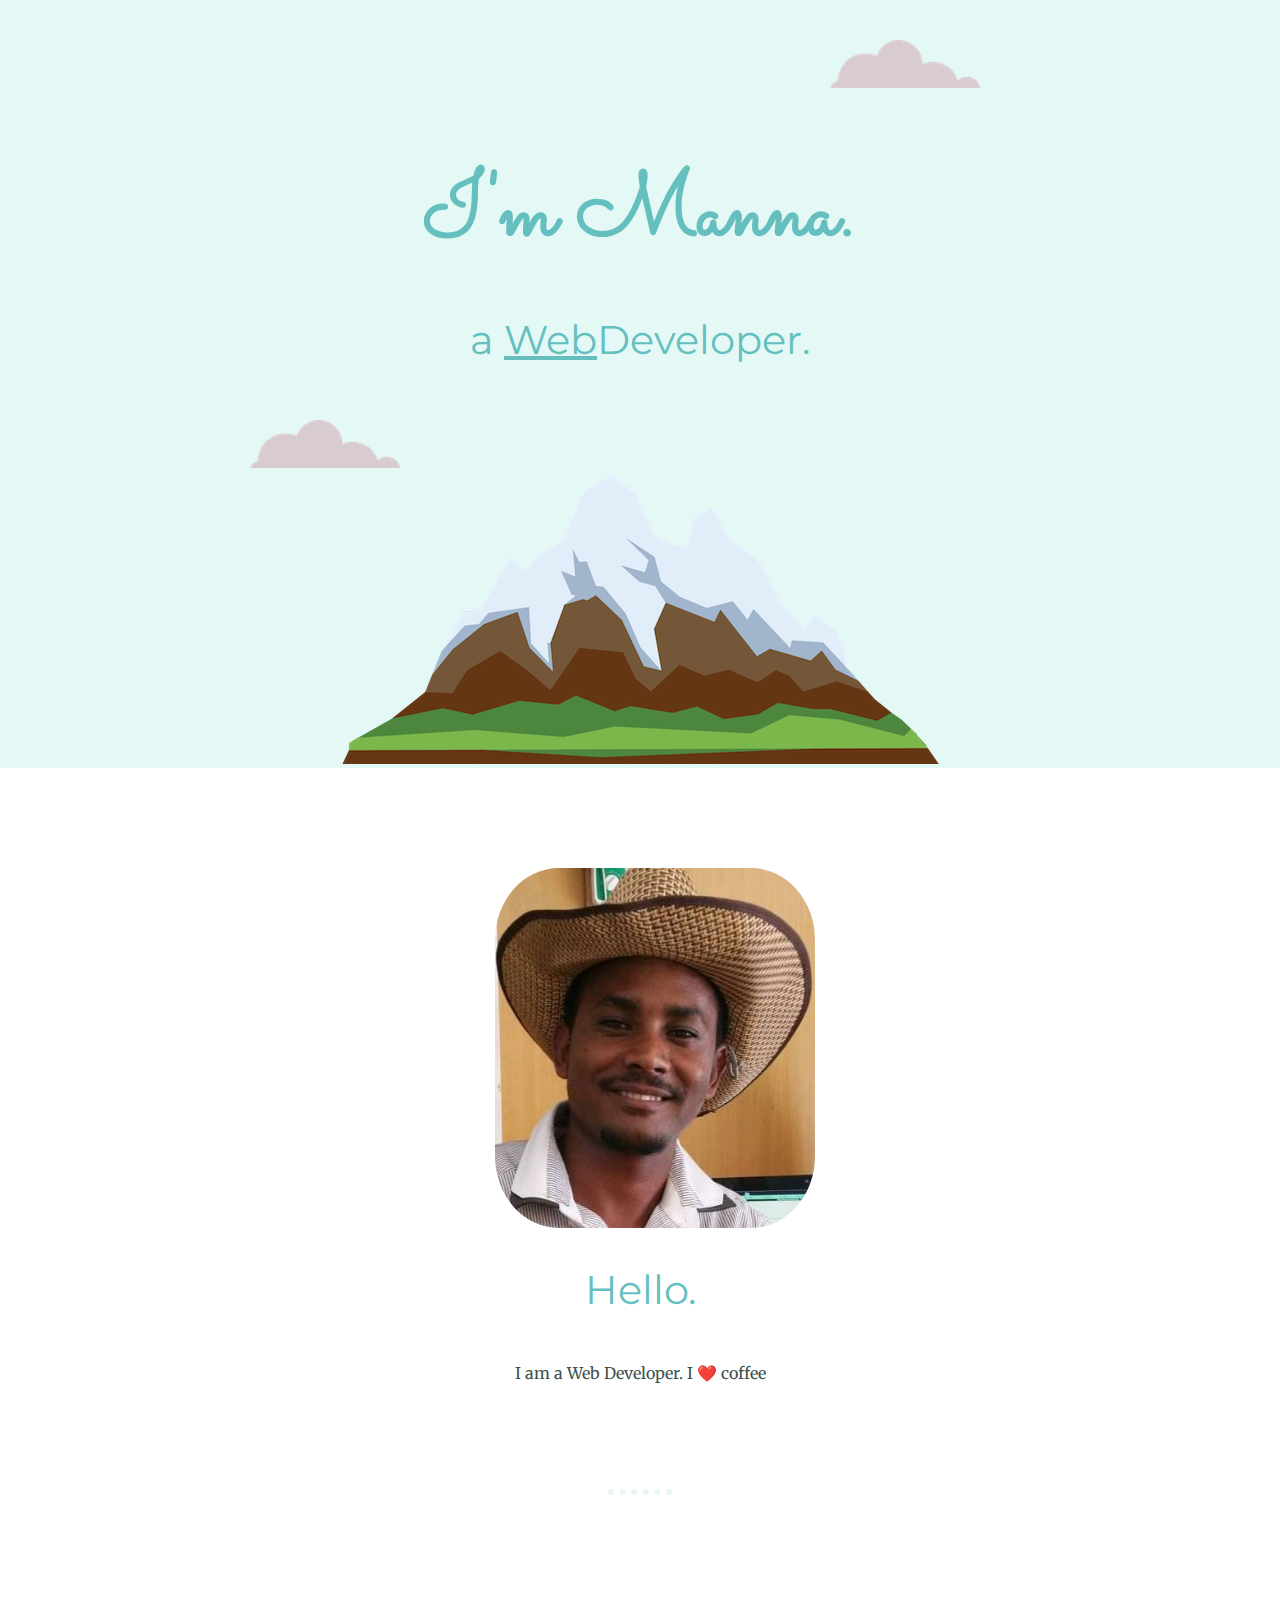
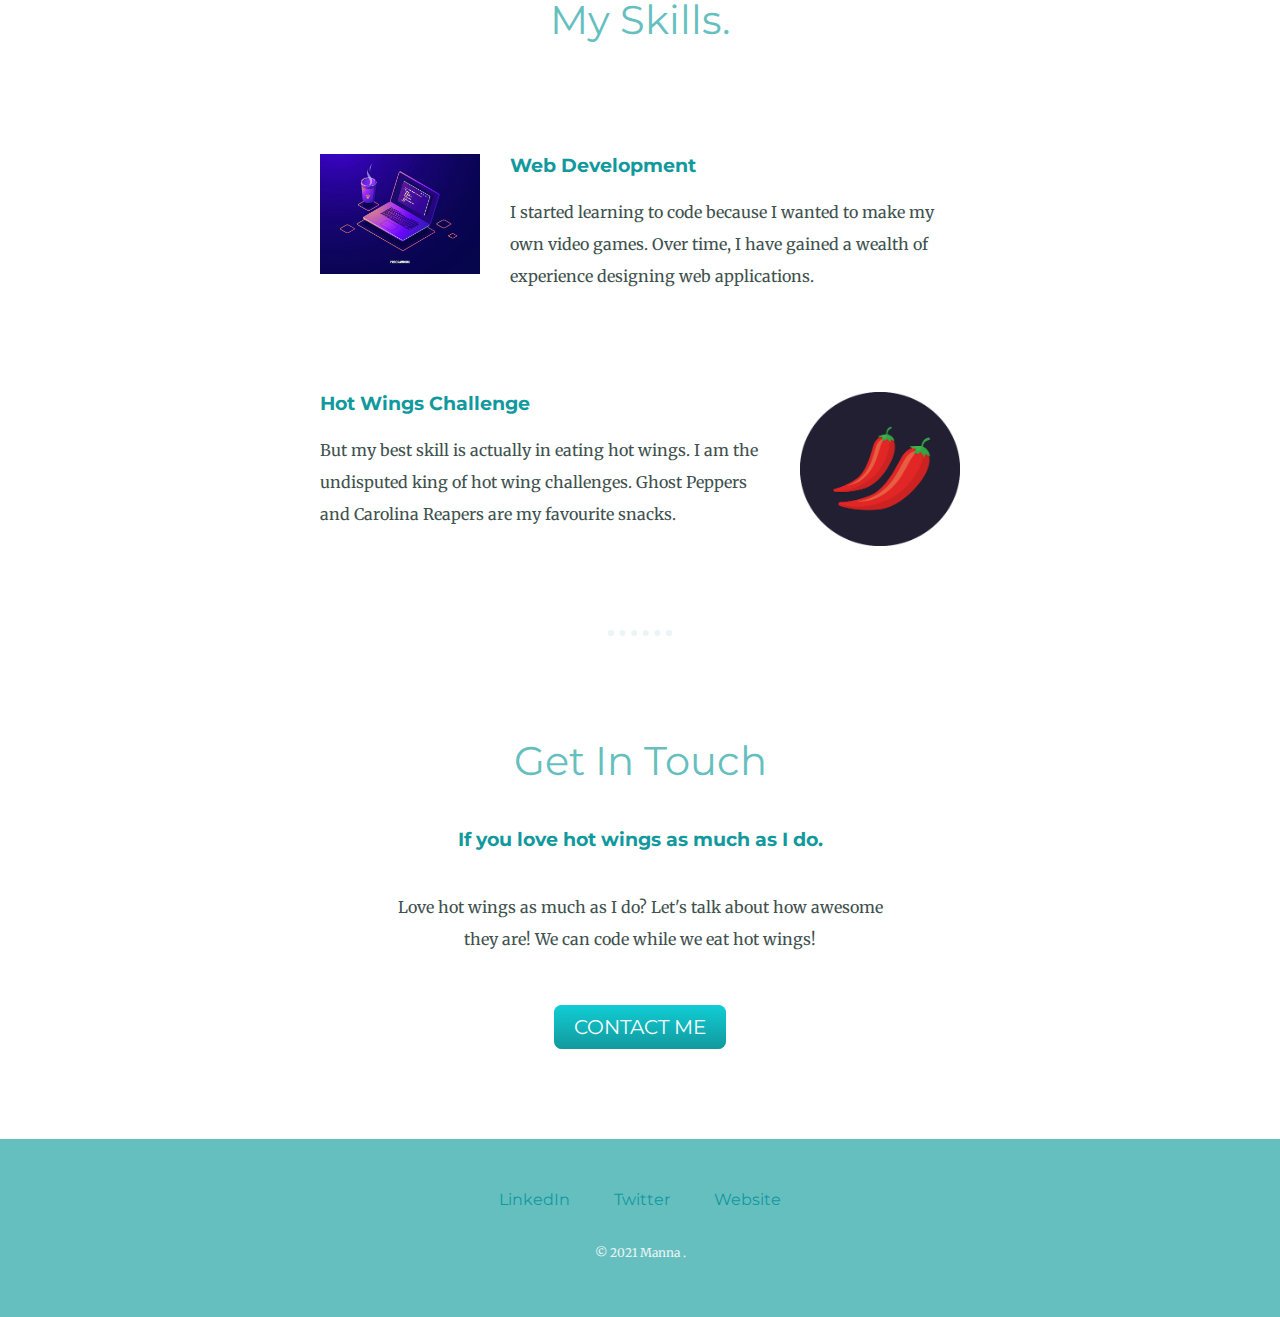
<file: index.html>
<!DOCTYPE html>
<html>

<head>
  <meta charset="utf-8">
  <title>Manna Hailemariam</title>
  <link rel="stylesheet" href="css/styles.css">
  <link href="https://fonts.googleapis.com/css?family=Merriweather|Montserrat|Sacramento" rel="stylesheet">
  <link rel="icon" href="favicon.ico">
</head>

<body>
  <div class="top-container">
    <img class="top-cloud" src="images/cloud.png" alt="cloud">
    <div class="title-text">
      <h1>I'm Manna.</h1>
      <h2>a <span class="pro">Web</span>Developer.</h2>
    </div>
    <img class="bottom-cloud" src="images/cloud.png" alt="cloud">
    <img class="mountain" src="images/mountain.png" alt="mountain-img">
  </div>

  <div class="middle-container">
    <div class="profile">
      <img class="manex" src="images/manna.png" alt="manna-profile-img">
      <h2>Hello.</h2>
      <p class="intro">I am a Web Developer. I ❤️ coffee </p>
    </div>
    <hr>
    <div class="skills">
      <h2>My Skills.</h2>
      <div class="skill-row">
        <img class="code-img" src="images/code.png" alt="code-img">

        <h3>Web Development</h3>
        <p>I started learning to code because I wanted to make my own video games. Over time, I
          have gained a wealth of experience designing web applications.</p>

      </div>
      <div class="skill-row">
        <img class="chilli-img" src="images/chillies.png" alt="chillies-img">

        <h3>Hot Wings Challenge</h3>
        <p>But my best skill is actually in eating hot wings. I am the undisputed king of hot wing challenges. Ghost
          Peppers and Carolina Reapers are my favourite snacks.</p>

      </div>
    </div>
    <hr>
    <div class="contact-me">
      <h2>Get In Touch</h2>
      <h3>If you love hot wings as much as I do.</h3>
      <p class="contact-message">Love hot wings as much as I do? Let's talk about how awesome they are! We can code
        while we eat hot wings!</p>
      <a class="btn" href="mailto:lifehm96@gmail.com.com">CONTACT ME</a>
    </div>
  </div>


  <div class="bottom-container">
    <a class="footer-link" href="https://www.linkedin.com/in/angela-yu-963a584b/">LinkedIn</a>
    <a class="footer-link" href="https://twitter.com/yu_angela">Twitter</a>
    <a class="footer-link" href="https://www.appbrewery.co/">Website</a>
    <p class="copyright">© 2021 Manna .</p>
  </div>
</body>

</html>
</file>
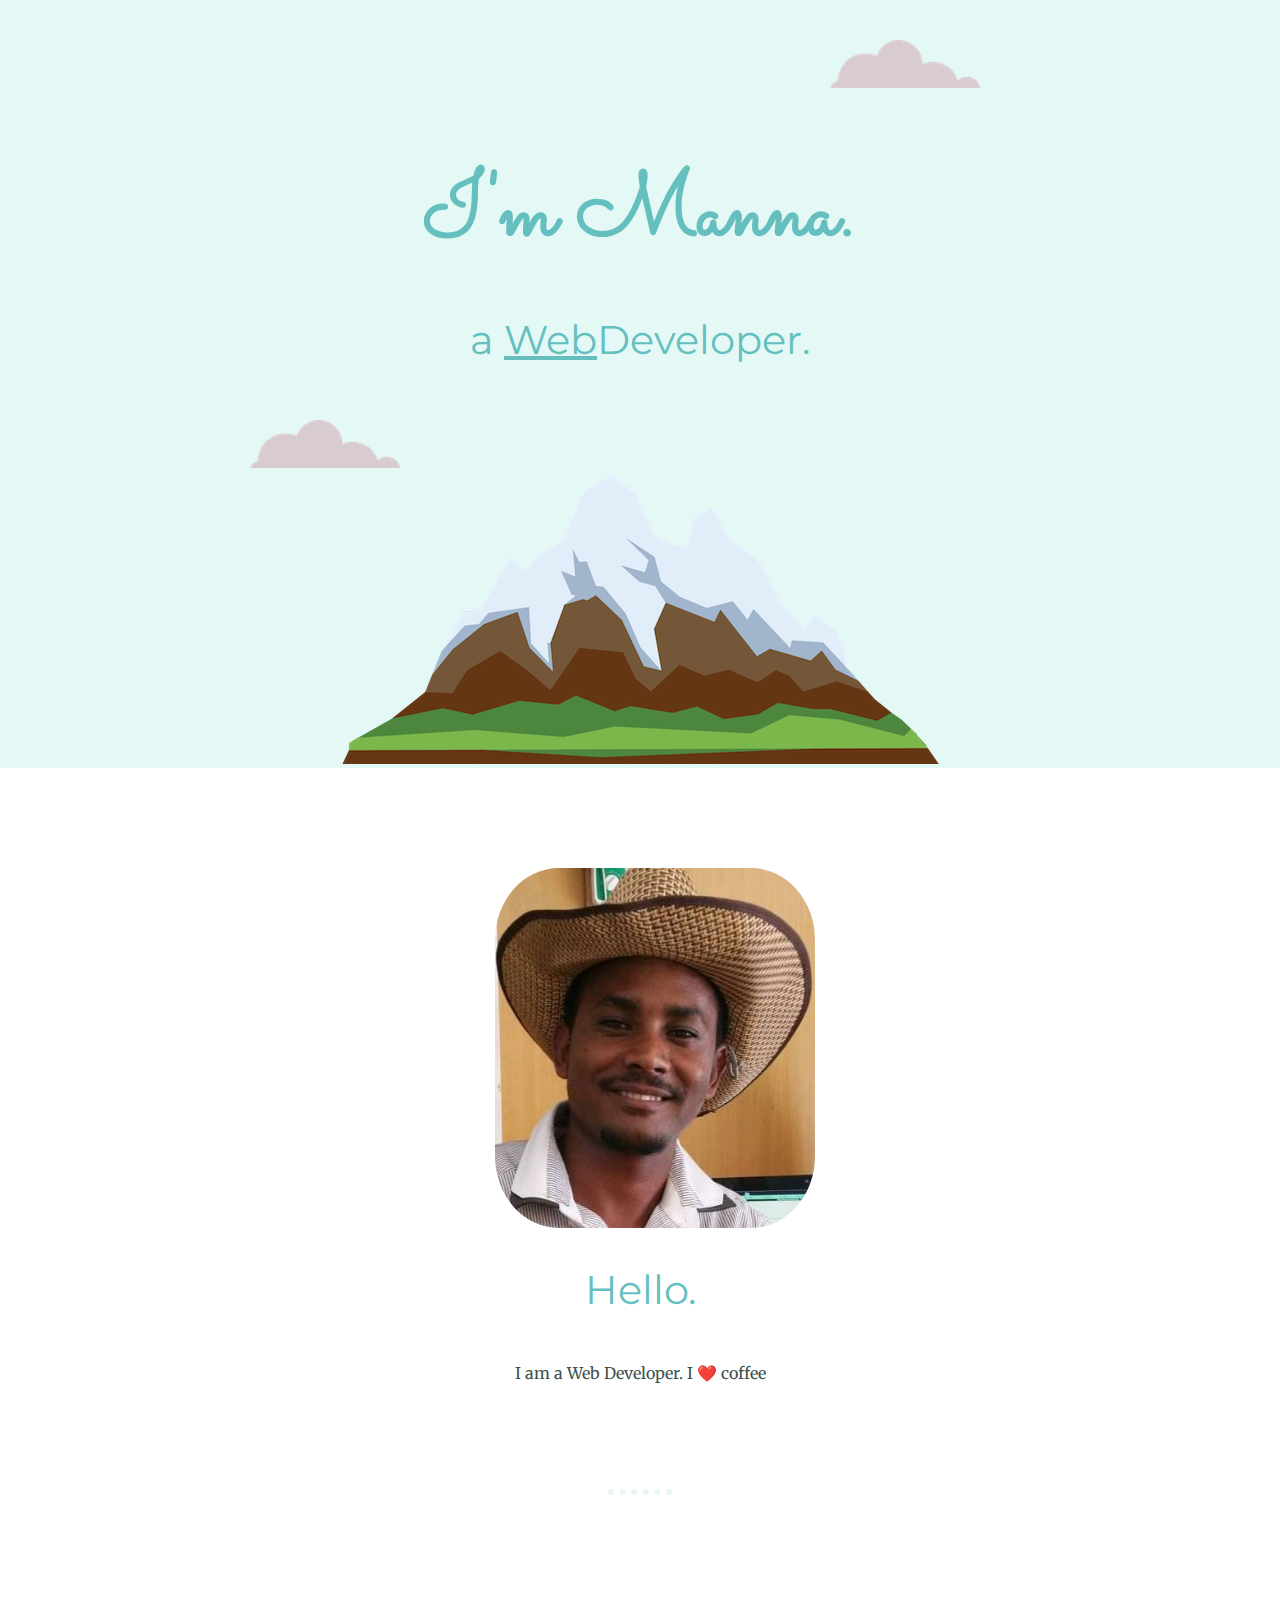
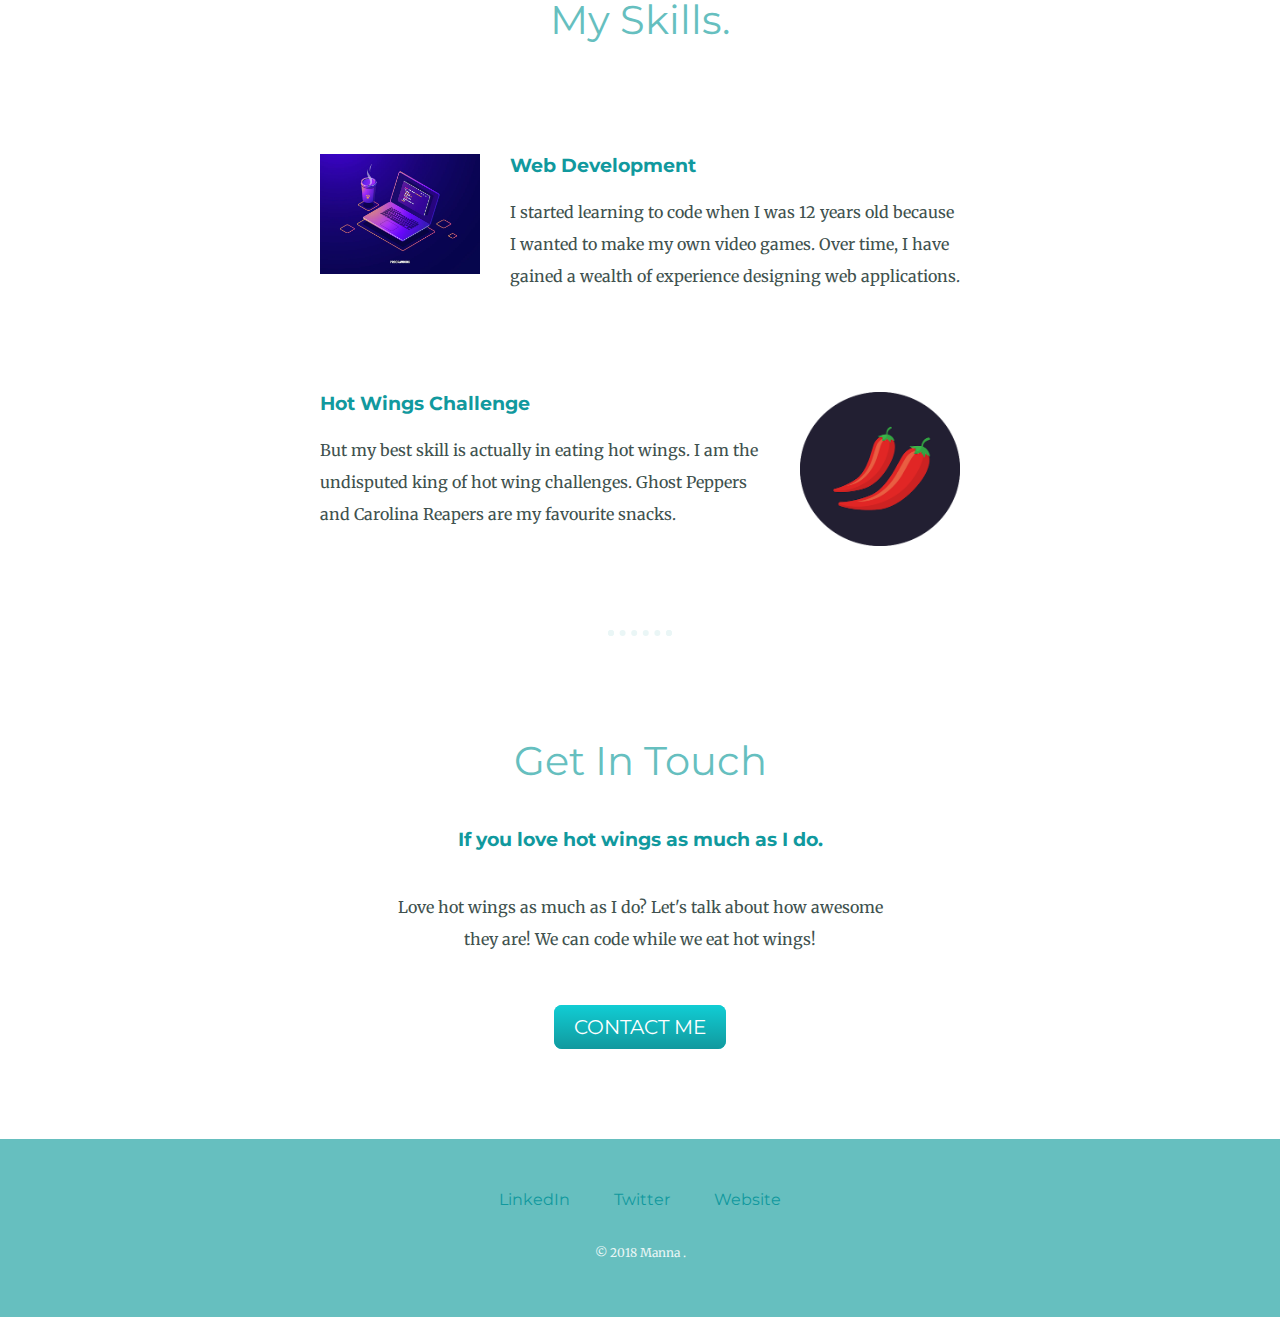
<file: CSS - My Site/index.html>
<!DOCTYPE html>
<html>

<head>
  <meta charset="utf-8">
  <title>Manna Hailemariam</title>
  <link rel="stylesheet" href="css/styles.css">
  <link href="https://fonts.googleapis.com/css?family=Merriweather|Montserrat|Sacramento" rel="stylesheet">
  <link rel="icon" href="favicon.ico">
</head>

<body>
  <div class="top-container">
    <img class="top-cloud" src="images/cloud.png" alt="cloud">
    <div class="title-text">
      <h1>I'm Manna.</h1>
      <h2>a <span class="pro">Web</span>Developer.</h2>
    </div>
    <img class="bottom-cloud" src="images/cloud.png" alt="cloud">
    <img class="mountain" src="images/mountain.png" alt="mountain-img">
  </div>

  <div class="middle-container">
    <div class="profile">
      <img class="manex" src="images/manna.png" alt="manna-profile-img">
      <h2>Hello.</h2>
      <p class="intro">I am a Web Developer. I ❤️ coffee </p>
    </div>
    <hr>
    <div class="skills">
      <h2>My Skills.</h2>
      <div class="skill-row">
        <img class="code-img" src="images/code.png" alt="code-img">

        <h3>Web Development</h3>
        <p>I started learning to code when I was 12 years old because I wanted to make my own video games. Over time, I
          have gained a wealth of experience designing web applications.</p>

      </div>
      <div class="skill-row">
        <img class="chilli-img" src="images/chillies.png" alt="chillies-img">

        <h3>Hot Wings Challenge</h3>
        <p>But my best skill is actually in eating hot wings. I am the undisputed king of hot wing challenges. Ghost
          Peppers and Carolina Reapers are my favourite snacks.</p>

      </div>
    </div>
    <hr>
    <div class="contact-me">
      <h2>Get In Touch</h2>
      <h3>If you love hot wings as much as I do.</h3>
      <p class="contact-message">Love hot wings as much as I do? Let's talk about how awesome they are! We can code
        while we eat hot wings!</p>
      <a class="btn" href="mailto:ilove@hotwings.com">CONTACT ME</a>
    </div>
  </div>


  <div class="bottom-container">
    <a class="footer-link" href="https://www.linkedin.com/in/angela-yu-963a584b/">LinkedIn</a>
    <a class="footer-link" href="https://twitter.com/yu_angela">Twitter</a>
    <a class="footer-link" href="https://www.appbrewery.co/">Website</a>
    <p class="copyright">© 2018 Manna .</p>
  </div>
</body>

</html>
</file>
<file: css/styles.css>
body {
  color: #40514e;
  margin: 0;
  text-align: center;
  font-family: "Merriweather", serif;
}

h1 {
  color: #66bfbf;
  font-size: 5.625rem;
  margin: 50px auto 0 auto;
  font-family: "Sacramento", cursive;
}

h2 {
  color: #66bfbf;
  font-family: "Montserrat", sans-serif;
  font-size: 2.5rem;
  font-weight: normal;
  padding-bottom: 10px;
}

h3 {
  color: #11999e;
  font-family: "Montserrat", sans-serif;
}

p {
  line-height: 2;
}

hr {
  border: dotted #eaf6f6 6px;
  border-bottom: none;
  width: 4%;
  margin: 100px auto;
}

a {
  color: #11999e;
  font-family: "Montserrat", sans-serif;
  margin: 10px 20px;
  text-decoration: none;
}

a:hover {
  color: #eaf6f6;
}

.top-container {
  background-color: #e4f9f5;
  position: relative;
  padding-top: 100px;
}

.middle-container {
  margin: 100px 0;
}

.bottom-container {
  background-color: #66bfbf;
  padding: 50px 0 20px;
}

.skill-row {
  width: 50%;
  margin: 100px auto 100px auto;
  text-align: left;
}

.pro {
  text-decoration: underline;
}

.intro {
  width: 30%;
  margin: auto;
}

.contact-message {
  width: 40%;
  margin: 40px auto 60px;
}

.copyright {
  color: #eaf6f6;
  font-size: 0.75rem;
  padding: 20px 0;
}

.top-cloud {
  position: absolute;
  right: 300px;
  top: 40px;
}

.bottom-cloud {
  position: absolute;
  left: 250px;
  bottom: 300px;
}

.code-img {
  width: 25%;
  float: left;
  margin-right: 30px;
}

.chilli-img {
  width: 25%;
  float: right;
  margin-left: 30px;
}

.btn {
  background: #11cdd4;
  background-image: -webkit-linear-gradient(top, #11cdd4, #11999e);
  background-image: -moz-linear-gradient(top, #11cdd4, #11999e);
  background-image: -ms-linear-gradient(top, #11cdd4, #11999e);
  background-image: -o-linear-gradient(top, #11cdd4, #11999e);
  background-image: linear-gradient(to bottom, #11cdd4, #11999e);
  -webkit-border-radius: 8;
  -moz-border-radius: 8;
  border-radius: 8px;
  font-family: "Montserrat", sans-serif;
  color: #ffffff;
  font-size: 20px;
  padding: 10px 20px 10px 20px;
  text-decoration: none;
}

.btn:hover {
  background: #30e3cb;
  background-image: -webkit-linear-gradient(top, #30e3cb, #2bc4ad);
  background-image: -moz-linear-gradient(top, #30e3cb, #2bc4ad);
  background-image: -ms-linear-gradient(top, #30e3cb, #2bc4ad);
  background-image: -o-linear-gradient(top, #30e3cb, #2bc4ad);
  background-image: linear-gradient(to bottom, #30e3cb, #2bc4ad);
  text-decoration: none;
}

.manex {
  border-radius: 20%;
  width: 25%;
  /* float: right; */
  margin-left: 30px;
}
</file>
<file: CSS - My Site/css/styles.css>
body {
  color: #40514e;
  margin: 0;
  text-align: center;
  font-family: "Merriweather", serif;
}

h1 {
  color: #66bfbf;
  font-size: 5.625rem;
  margin: 50px auto 0 auto;
  font-family: "Sacramento", cursive;
}

h2 {
  color: #66bfbf;
  font-family: "Montserrat", sans-serif;
  font-size: 2.5rem;
  font-weight: normal;
  padding-bottom: 10px;
}

h3 {
  color: #11999e;
  font-family: "Montserrat", sans-serif;
}

p {
  line-height: 2;
}

hr {
  border: dotted #eaf6f6 6px;
  border-bottom: none;
  width: 4%;
  margin: 100px auto;
}

a {
  color: #11999e;
  font-family: "Montserrat", sans-serif;
  margin: 10px 20px;
  text-decoration: none;
}

a:hover {
  color: #eaf6f6;
}

.top-container {
  background-color: #e4f9f5;
  position: relative;
  padding-top: 100px;
}

.middle-container {
  margin: 100px 0;
}

.bottom-container {
  background-color: #66bfbf;
  padding: 50px 0 20px;
}

.skill-row {
  width: 50%;
  margin: 100px auto 100px auto;
  text-align: left;
}

.pro {
  text-decoration: underline;
}

.intro {
  width: 30%;
  margin: auto;
}

.contact-message {
  width: 40%;
  margin: 40px auto 60px;
}

.copyright {
  color: #eaf6f6;
  font-size: 0.75rem;
  padding: 20px 0;
}

.top-cloud {
  position: absolute;
  right: 300px;
  top: 40px;
}

.bottom-cloud {
  position: absolute;
  left: 250px;
  bottom: 300px;
}

.code-img {
  width: 25%;
  float: left;
  margin-right: 30px;
}

.chilli-img {
  width: 25%;
  float: right;
  margin-left: 30px;
}

.btn {
  background: #11cdd4;
  background-image: -webkit-linear-gradient(top, #11cdd4, #11999e);
  background-image: -moz-linear-gradient(top, #11cdd4, #11999e);
  background-image: -ms-linear-gradient(top, #11cdd4, #11999e);
  background-image: -o-linear-gradient(top, #11cdd4, #11999e);
  background-image: linear-gradient(to bottom, #11cdd4, #11999e);
  -webkit-border-radius: 8;
  -moz-border-radius: 8;
  border-radius: 8px;
  font-family: "Montserrat", sans-serif;
  color: #ffffff;
  font-size: 20px;
  padding: 10px 20px 10px 20px;
  text-decoration: none;
}

.btn:hover {
  background: #30e3cb;
  background-image: -webkit-linear-gradient(top, #30e3cb, #2bc4ad);
  background-image: -moz-linear-gradient(top, #30e3cb, #2bc4ad);
  background-image: -ms-linear-gradient(top, #30e3cb, #2bc4ad);
  background-image: -o-linear-gradient(top, #30e3cb, #2bc4ad);
  background-image: linear-gradient(to bottom, #30e3cb, #2bc4ad);
  text-decoration: none;
}

.manex {
  border-radius: 20%;
  width: 25%;
  /* float: right; */
  margin-left: 30px;
}
</file>
